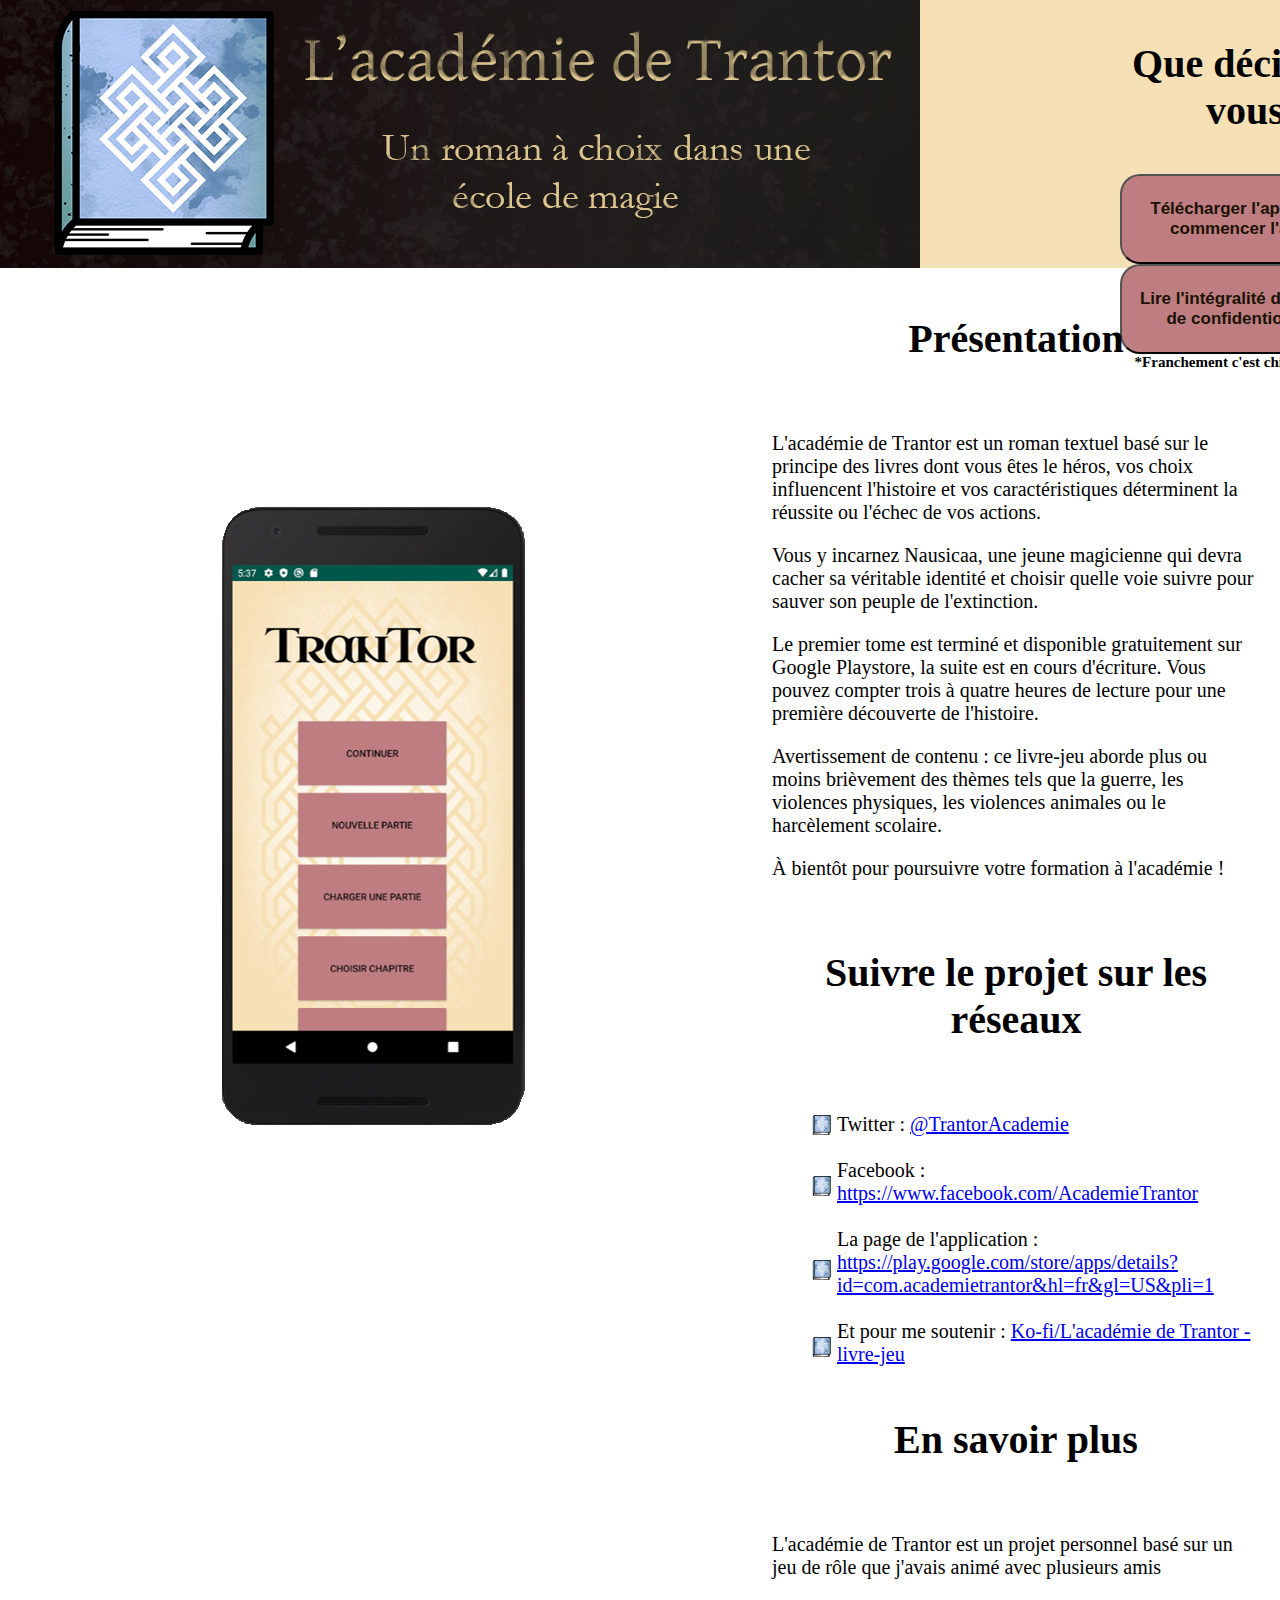
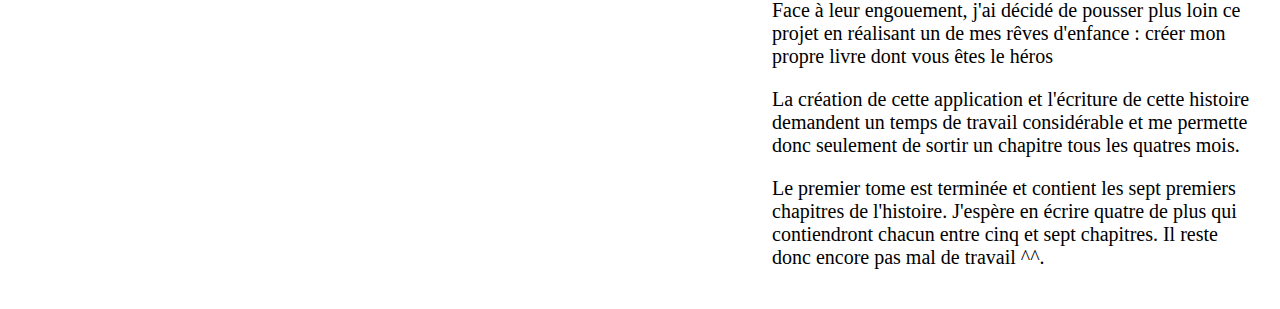
<file: index.html>
<!DOCTYPE html>
<html>
  <head>
    <meta charset="utf-8">
    <title>L'académie de Trantor</title>
    <link href="styles/styles-home.css" rel="stylesheet" type="text/css">
    <link rel = "shortcut icon"
      href = "images/icone_livre_blanc_1.png"
      type = "image/x-icon"/>
  </head>
  <body>
    <header>
      <div class="photo_bandeau">
        <img src="images/Première de couverture.png" alt="Logo de l'application">
      </div>
      <div class = right-header>
        <p>Que déciderez-vous ?</p>
        <div class = choix-bouton>
          <button onclick="window.location.href = 'https://play.google.com/store/apps/details?id=com.academietrantor&hl=fr&gl=US&pli=1';">
            Télécharger l'application et commencer l'aventure
          </button>
          <button onclick="window.location.href = 'https://nesrem.github.io/Les-secrets-de-Trantor/';">
            Lire l'intégralité de nos règles de confidentionnalités*
          </button>
        </div>
        <stan>*Franchement c'est chiant, le faites pas</stan>
      </div>
    </header>
    <div class ="sous-header">
      <div class = "image-presentation">
        <img src="images/Présentation_appli_3.png">
      </div>
      <div class = "textes">
        <h1>Présentation</h1>
        <br>
          <p>L'académie de Trantor est un roman textuel basé sur le principe des livres dont vous êtes le héros, vos choix influencent l'histoire et vos caractéristiques déterminent la réussite ou l'échec de vos actions. </p>
          <p>Vous y incarnez Nausicaa, une jeune magicienne qui devra cacher sa véritable identité et choisir quelle voie suivre pour sauver son peuple de l'extinction.</p>
          <p>Le premier tome est terminé et disponible gratuitement sur Google Playstore, la suite est en cours d'écriture. Vous pouvez compter trois à quatre heures de lecture pour une première découverte de l'histoire.</p>
          <p>Avertissement de contenu : ce livre-jeu aborde plus ou moins brièvement des thèmes tels que la guerre, les violences physiques, les violences animales ou le harcèlement scolaire.</p>
          <p>À bientôt pour poursuivre votre formation à l'académie !</p>
          <br>
        <h1>Suivre le projet sur les réseaux</h1>
        <br>
        <ul style ="list-style-type : none" >
          <li>
            Twitter : <a href="https://twitter.com/TrantorAcademie">@TrantorAcademie</a>
          </li>
          <br>
          <li>
            Facebook : <a href="https://www.facebook.com/AcademieTrantor">https://www.facebook.com/AcademieTrantor</a>
          </li>
          <br>
          <li>
            La page de l'application : <a href="https://play.google.com/store/apps/details?id=com.academietrantor&hl=fr&gl=US&pli=1">https://play.google.com/store/apps/details?id=com.academietrantor&hl=fr&gl=US&pli=1</a>
          </li>
          <br>
          <li>
            Et pour me soutenir : <a href="https://ko-fi.com/academietrantor">Ko-fi/L'académie de Trantor - livre-jeu</a>
          </li>
          <br>
        </ul>
        <h1>En savoir plus</h1>
        <br>
          <p>L'académie de Trantor est un projet personnel basé sur un jeu de rôle que j'avais animé avec plusieurs amis</p>
          <p>Face à leur engouement, j'ai décidé de pousser plus loin ce projet en réalisant un de mes rêves d'enfance : créer mon propre livre dont vous êtes le héros</p>
          <p>La création de cette application et l'écriture de cette histoire demandent un temps de travail considérable et me permette donc seulement de sortir un chapitre tous les quatres mois.</p>
          <p>Le premier tome est terminée et contient les sept premiers chapitres de l'histoire. J'espère en écrire quatre de plus qui contiendront chacun entre cinq et sept chapitres. Il reste donc encore pas mal de travail ^^.</p>
      </div>
    </div>
  </body>
</html>
</file>
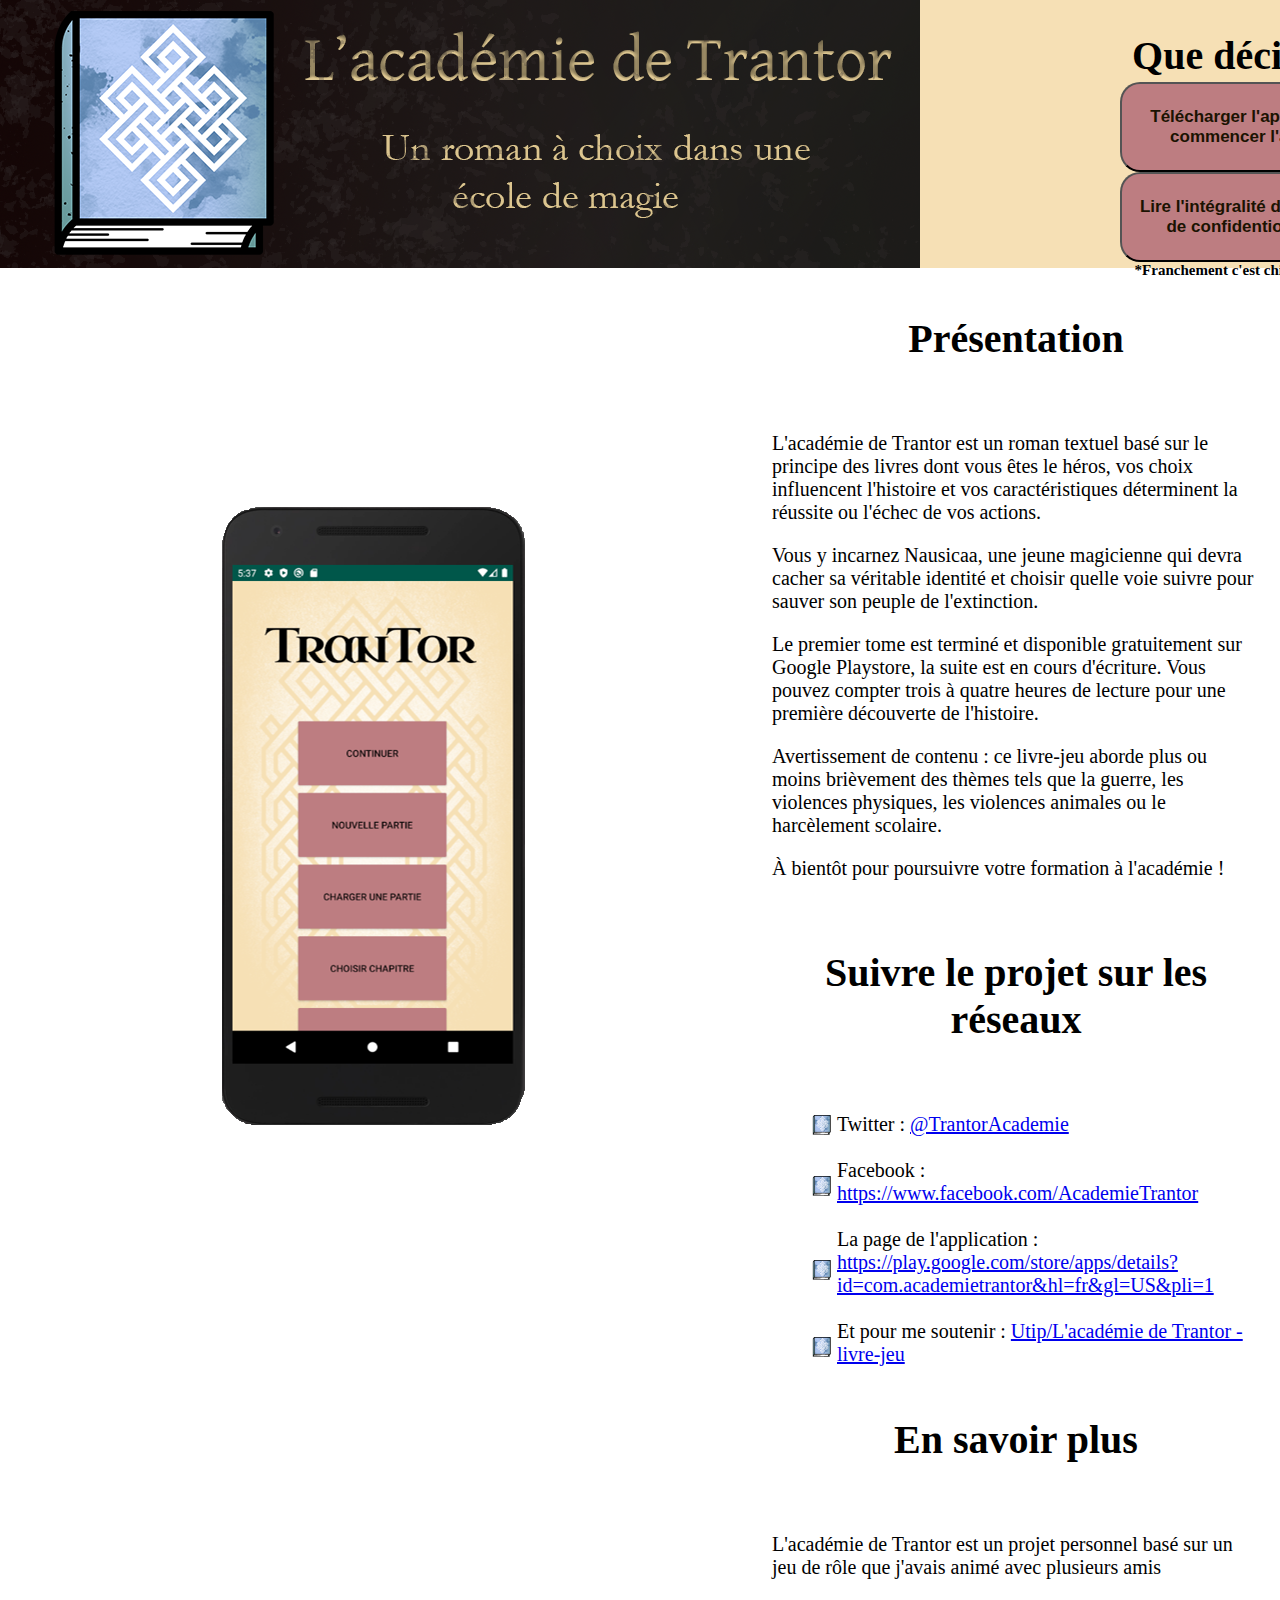
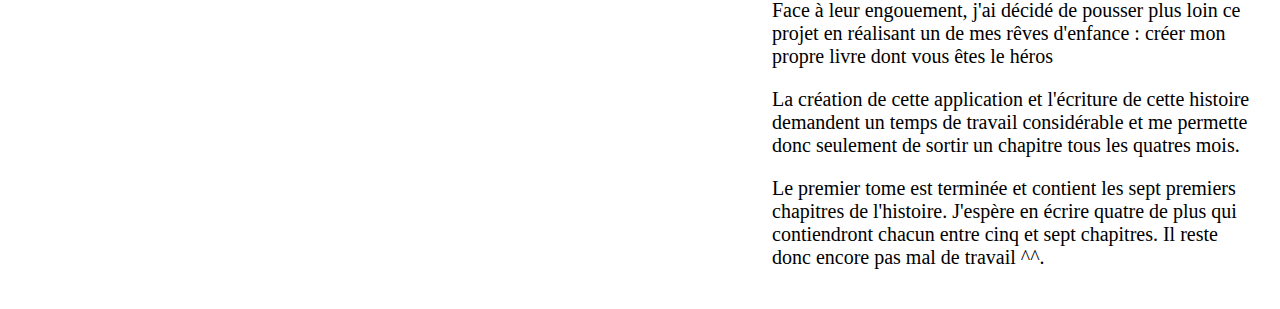
<file: index-home.html>
<!DOCTYPE html>
<html>
  <head>
    <meta charset="utf-8" name="viewport" content="width=device-width, initial-scale=1.0">
    <title>L'académie de Trantor</title>
    <link href="styles/styles-home.css" rel="stylesheet" type="text/css">
    <link rel = "shortcut icon"
      href = "images/icone_livre_blanc_1.png"
      type = "image/x-icon"/>
  </head>
  <body>
    <header>
      <div class="photo_bandeau">
        <img src="images/Première de couverture.png" alt="Logo de l'application">
      </div>
      <div class = right-header>
        <div class = texte-choix>
          Que déciderez-vous ?
        </div>
        <div class = choix-bouton>
          <button onclick="window.location.href = 'https://play.google.com/store/apps/details?id=com.academietrantor&hl=fr&gl=US&pli=1';">
            Télécharger l'application et commencer l'aventure
          </button>
          <button onclick="window.location.href = 'https://nesrem.github.io/Les-secrets-de-Trantor/';">
            Lire l'intégralité de nos règles de confidentionnalités*
          </button>
        </div>
        <stan>*Franchement c'est chiant, le faites pas</stan>
      </div>
    </header>
    <div class ="sous-header">
      <div class = "image-presentation">
        <img src="images/Présentation_appli_3.png">
      </div>
      <div class = "textes">
        <h1>Présentation</h1>
        <br>
          <p>L'académie de Trantor est un roman textuel basé sur le principe des livres dont vous êtes le héros, vos choix influencent l'histoire et vos caractéristiques déterminent la réussite ou l'échec de vos actions. </p>
          <p>Vous y incarnez Nausicaa, une jeune magicienne qui devra cacher sa véritable identité et choisir quelle voie suivre pour sauver son peuple de l'extinction.</p>
          <p>Le premier tome est terminé et disponible gratuitement sur Google Playstore, la suite est en cours d'écriture. Vous pouvez compter trois à quatre heures de lecture pour une première découverte de l'histoire.</p>
          <p>Avertissement de contenu : ce livre-jeu aborde plus ou moins brièvement des thèmes tels que la guerre, les violences physiques, les violences animales ou le harcèlement scolaire.</p>
          <p>À bientôt pour poursuivre votre formation à l'académie !</p>
          <br>
        <h1>Suivre le projet sur les réseaux</h1>
        <br>
        <ul style ="list-style-type : none" >
          <li>
            Twitter : <a href="https://twitter.com/TrantorAcademie">@TrantorAcademie</a>
          </li>
          <br>
          <li>
            Facebook : <a href="https://www.facebook.com/AcademieTrantor">https://www.facebook.com/AcademieTrantor</a>
          </li>
          <br>
          <li>
            La page de l'application : <a href="https://play.google.com/store/apps/details?id=com.academietrantor&hl=fr&gl=US&pli=1">https://play.google.com/store/apps/details?id=com.academietrantor&hl=fr&gl=US&pli=1</a>
          </li>
          <br>
          <li>
            Et pour me soutenir : <a href="https://utip.io/lacademiedetrantorlivrejeu/home">Utip/L'académie de Trantor - livre-jeu</a>
          </li>
          <br>
        </ul>
        <h1>En savoir plus</h1>
        <br>
          <p>L'académie de Trantor est un projet personnel basé sur un jeu de rôle que j'avais animé avec plusieurs amis</p>
          <p>Face à leur engouement, j'ai décidé de pousser plus loin ce projet en réalisant un de mes rêves d'enfance : créer mon propre livre dont vous êtes le héros</p>
          <p>La création de cette application et l'écriture de cette histoire demandent un temps de travail considérable et me permette donc seulement de sortir un chapitre tous les quatres mois.</p>
          <p>Le premier tome est terminée et contient les sept premiers chapitres de l'histoire. J'espère en écrire quatre de plus qui contiendront chacun entre cinq et sept chapitres. Il reste donc encore pas mal de travail ^^.</p>
      </div>
    </div>
  </body>
</html>
</file>
<file: styles/styles-home.css>
html, body{ 
    margin:0; 
	padding:0; 
}
header {
	background-color:#f6e0b5;; /*Couleur de fond*/
    display:flex;
    height: 268px;
}
.textes{
    margin-left: 12em;
    font-size : 20px;
    margin-right: auto;
    width : 1000px;
}
.sous-header{
    display: flex;
    margin : 20px;
}
.image-presentation{
    text-align: center;
    margin-left: 12em;
    margin-top: 12em;
}
h1{
    text-align: center;
}
button{
    margin :auto;
    height: 90px;
    width : 280px;
    background-color: #BD7D81;
    border-radius: 20px;
    color: #1b1302;
    font-size : 17px;
    font-weight : bold;
}
.right-header{
    font-size: 40px;
    text-align: center;
    margin-left: 5em;
    margin-right: 5em;
    font-weight: bold;
    display: grid;
}
stan{
    font-size: 15px;
    margin: 0
}
ul li {
    background-size: 20px;
    background-image: url("../images/icone_livre_blanc_1.png");
    background-repeat: no-repeat;
    background-position: 0% 65%;
    padding-left: 25px;
    margin-left: 0px;
}
.texte-choix{
    margin-top: 0.8em;
    height: 50px
}
</file>
